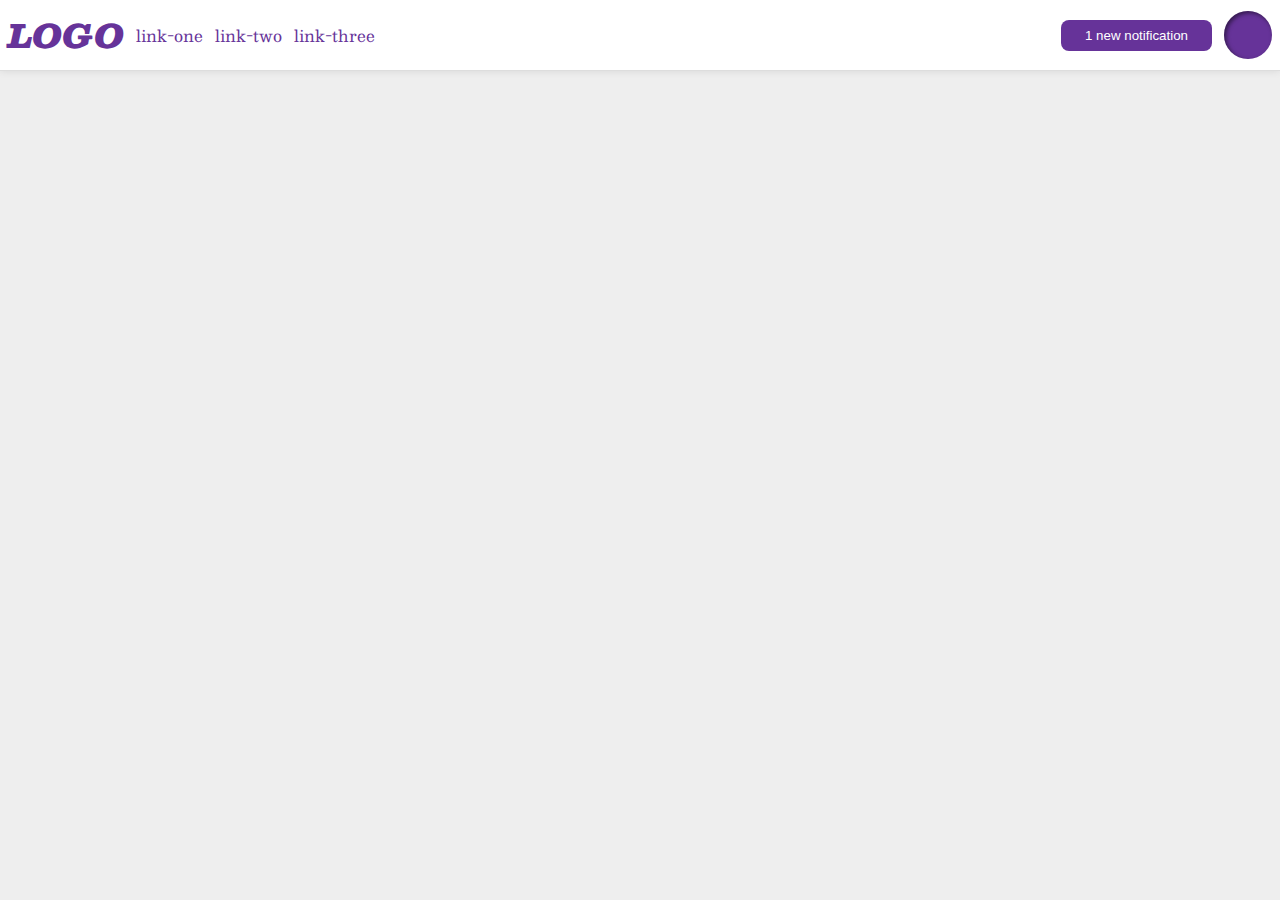
<file: foundations/flex/03-flex-header-2/index.html>
<!DOCTYPE html>
<html lang="en">
  <head>
    <meta charset="UTF-8">
    <meta http-equiv="X-UA-Compatible" content="IE=edge">
    <meta name="viewport" content="width=device-width, initial-scale=1.0">
    <title>Flex Header 2</title>
    <link rel="stylesheet" href="style.css">
  </head>
  <body>
    <div class="header">
      <div class="nav">
        <div class="logo">
          LOGO
        </div>
        <ul class="links">
          <li><a href="https://google.com">link-one</a></li>
          <li><a href="https://google.com">link-two</a></li>
          <li><a href="https://google.com">link-three</a></li>
        </ul>
      </div>
      <div class="profile">
        <button class="notifications">
          1 new notification
        </button>
        <div class="profile-image"></div>
      </div>
    </div>
  </body>
</html>
</file>
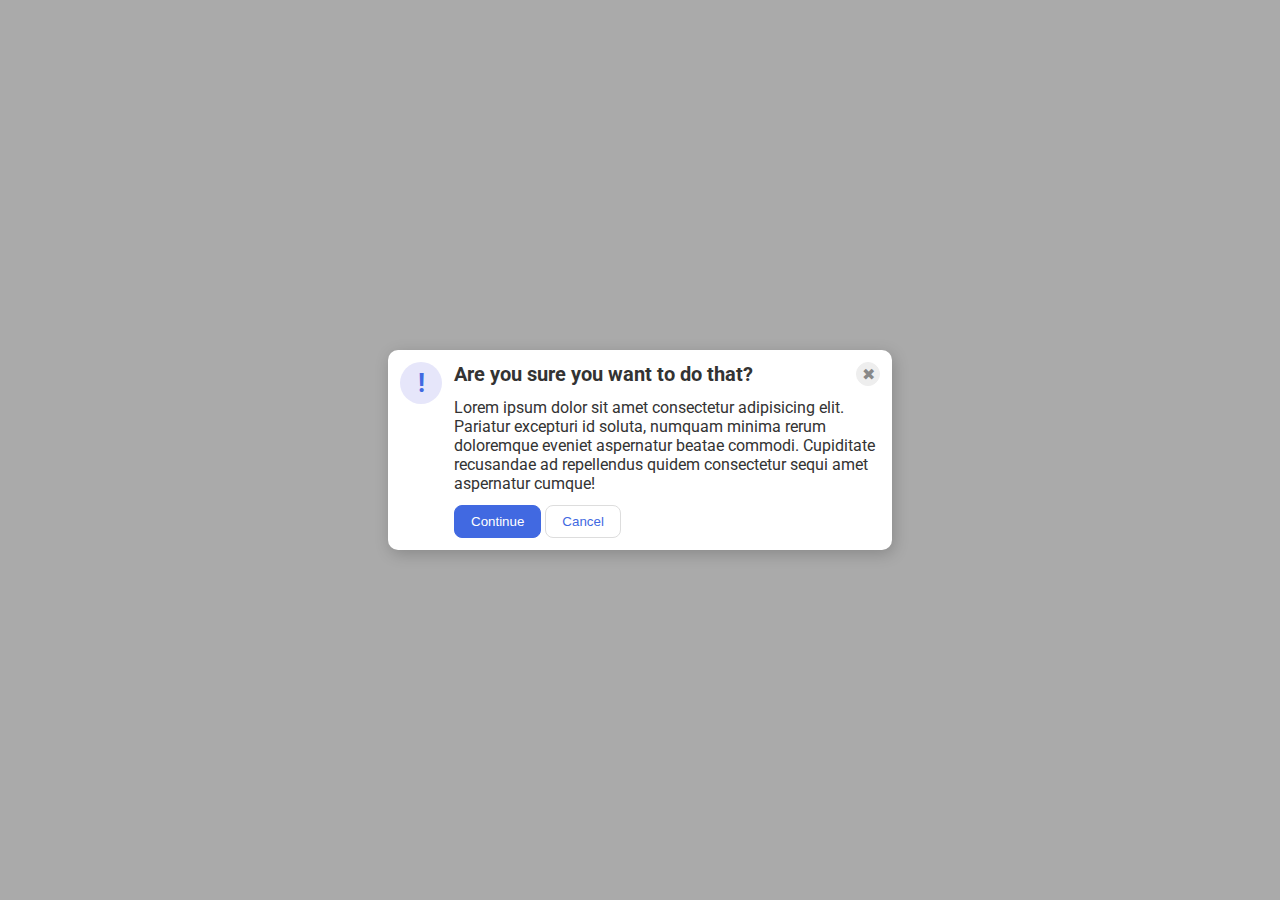
<file: foundations/flex/05-flex-modal/index.html>
<!DOCTYPE html>
<html lang="en">

<head>
  <meta charset="UTF-8">
  <meta http-equiv="X-UA-Compatible" content="IE=edge">
  <meta name="viewport" content="width=device-width, initial-scale=1.0">
  <link rel="stylesheet" href="style.css">
  <title>Modal</title>
</head>

<body>
  <div class="modal">
    <div class="icon">!</div>
    <div class="right-side">
      <div class="base-text">
        <div class="header">Are you sure you want to do that?
          <button class="close-button">✖</button>
        </div>
        <div class="text">Lorem ipsum dolor sit amet consectetur adipisicing elit. Pariatur excepturi id soluta, numquam
          minima rerum doloremque eveniet aspernatur beatae commodi. Cupiditate recusandae ad repellendus quidem
          consectetur sequi amet aspernatur cumque!</div>
        <div class="buttons">
        </div>
      </div>
      <button class="continue">Continue</button>
      <button class="cancel">Cancel</button>
    </div>
  </div>
</body>

</html>
</file>
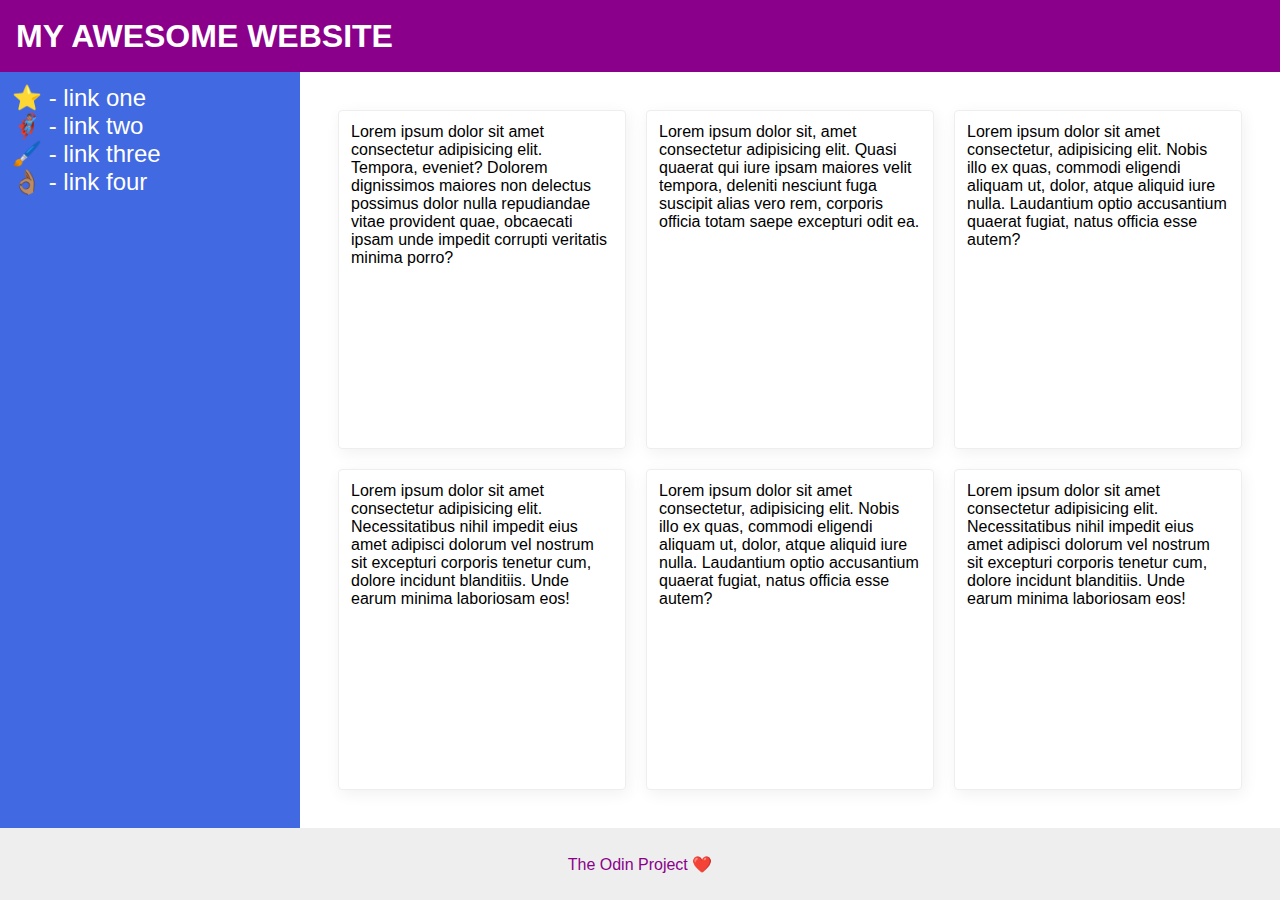
<file: foundations/flex/07-flex-layout-2/index.html>
<!DOCTYPE html>
<html lang="en">
  <head>
    <meta charset="UTF-8">
    <meta http-equiv="X-UA-Compatible" content="IE=edge">
    <meta name="viewport" content="width=device-width, initial-scale=1.0">
    <title>The Holy Grail</title>
    <link rel="stylesheet" href="style.css">
  </head>
  <body>
    <div class="header">
      MY AWESOME WEBSITE
    </div>
    <div class="content">
      <div class="sidebar">
        <ul>
          <li><a href="#">⭐ - link one</a></li>
          <li><a href="#">🦸🏽‍♂️ - link two</a></li>
          <li><a href="#">🖌️ - link three</a></li>
          <li><a href="#">👌🏽 - link four</a></li>
        </ul>
      </div>
      <div class="cards">
        <div class="card">Lorem ipsum dolor sit amet consectetur adipisicing elit. Tempora, eveniet? Dolorem dignissimos
        maiores non delectus possimus dolor nulla repudiandae vitae provident quae, obcaecati ipsam unde impedit
        corrupti
        veritatis minima porro?</div>
        <div class="card">Lorem ipsum dolor sit, amet consectetur adipisicing elit. Quasi quaerat qui iure ipsam maiores
        velit tempora, deleniti nesciunt fuga suscipit alias vero rem, corporis officia totam saepe excepturi odit ea.</div>
        <div class="card">Lorem ipsum dolor sit amet consectetur, adipisicing elit. Nobis illo ex quas, commodi eligendi
        aliquam ut, dolor, atque aliquid iure nulla. Laudantium optio accusantium quaerat fugiat, natus officia esse
        autem?</div>
        <div class="card">Lorem ipsum dolor sit amet consectetur adipisicing elit. Necessitatibus nihil impedit eius amet
        adipisci dolorum vel nostrum sit excepturi corporis tenetur cum, dolore incidunt blanditiis. Unde earum minima
        laboriosam eos!</div>
        <div class="card">Lorem ipsum dolor sit amet consectetur, adipisicing elit. Nobis illo ex quas, commodi eligendi
        aliquam ut, dolor, atque aliquid iure nulla. Laudantium optio accusantium quaerat fugiat, natus officia esse
        autem?</div>
        <div class="card">Lorem ipsum dolor sit amet consectetur adipisicing elit. Necessitatibus nihil impedit eius amet
        adipisci dolorum vel nostrum sit excepturi corporis tenetur cum, dolore incidunt blanditiis. Unde earum minima
        laboriosam eos!</div>
      </div>
    </div>
    <div class="footer">
      The Odin Project ❤️
    </div>
  </body>
</html>
</file>
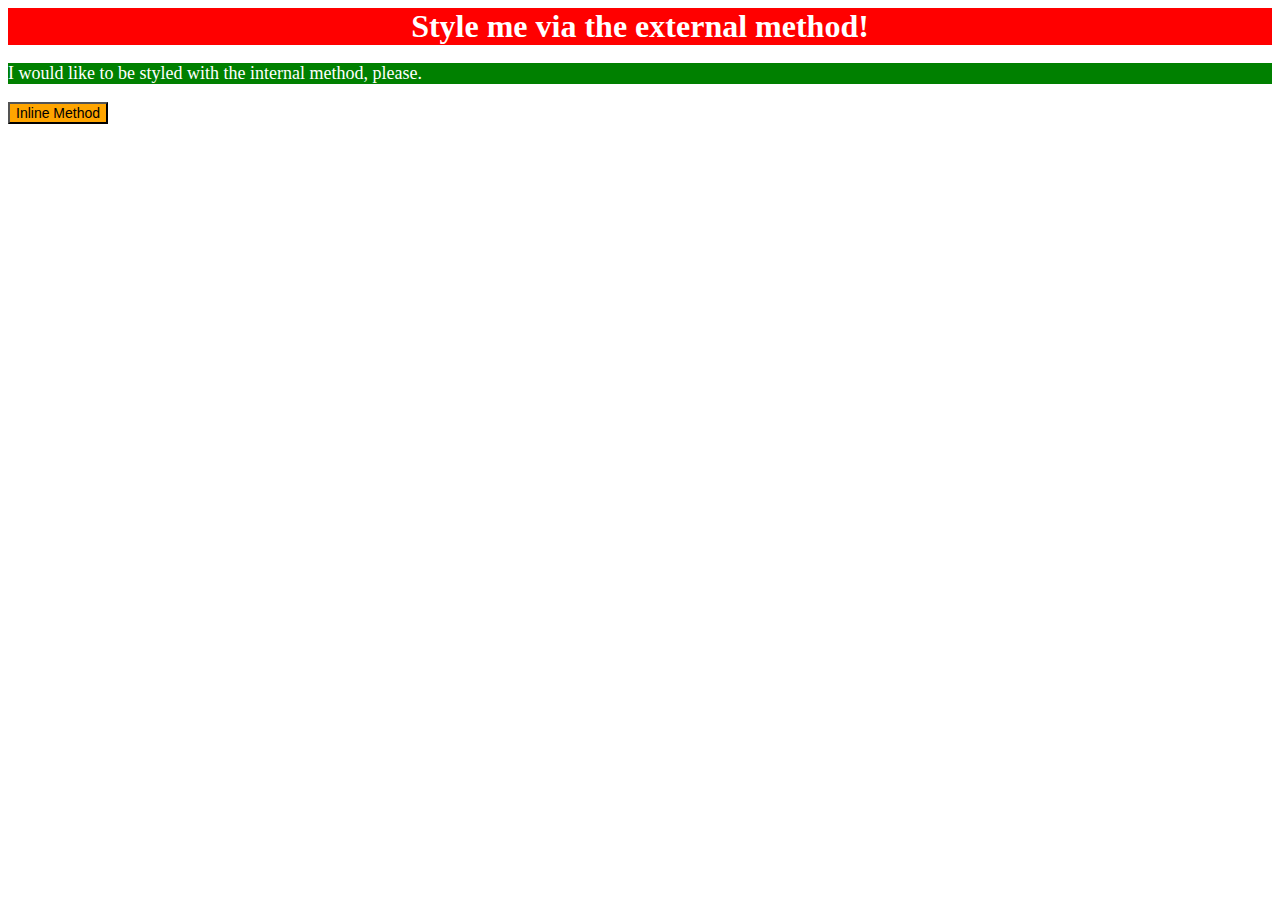
<file: foundations/intro-to-css/01-css-methods/index.html>
<!DOCTYPE html>
<html lang="en">
  <head>
    <meta charset="UTF-8">
    <meta http-equiv="X-UA-Compatible" content="IE=edge">
    <meta name="viewport" content="width=device-width, initial-scale=1.0">
    <link rel="stylesheet" href="./style.css">
    <title>Methods for Adding CSS</title>
    <style>
      p {
      background-color: green;
      color: white;
      font-size: 18px;
    }
    </style>
  </head>
  <body>
    <div>Style me via the external method!</div>
    <p>I would like to be styled with the internal method, please.</p>
    <button style="background-color: orange;
  font-size: 14px;">Inline Method</button>
  </body>
</html>
</file>
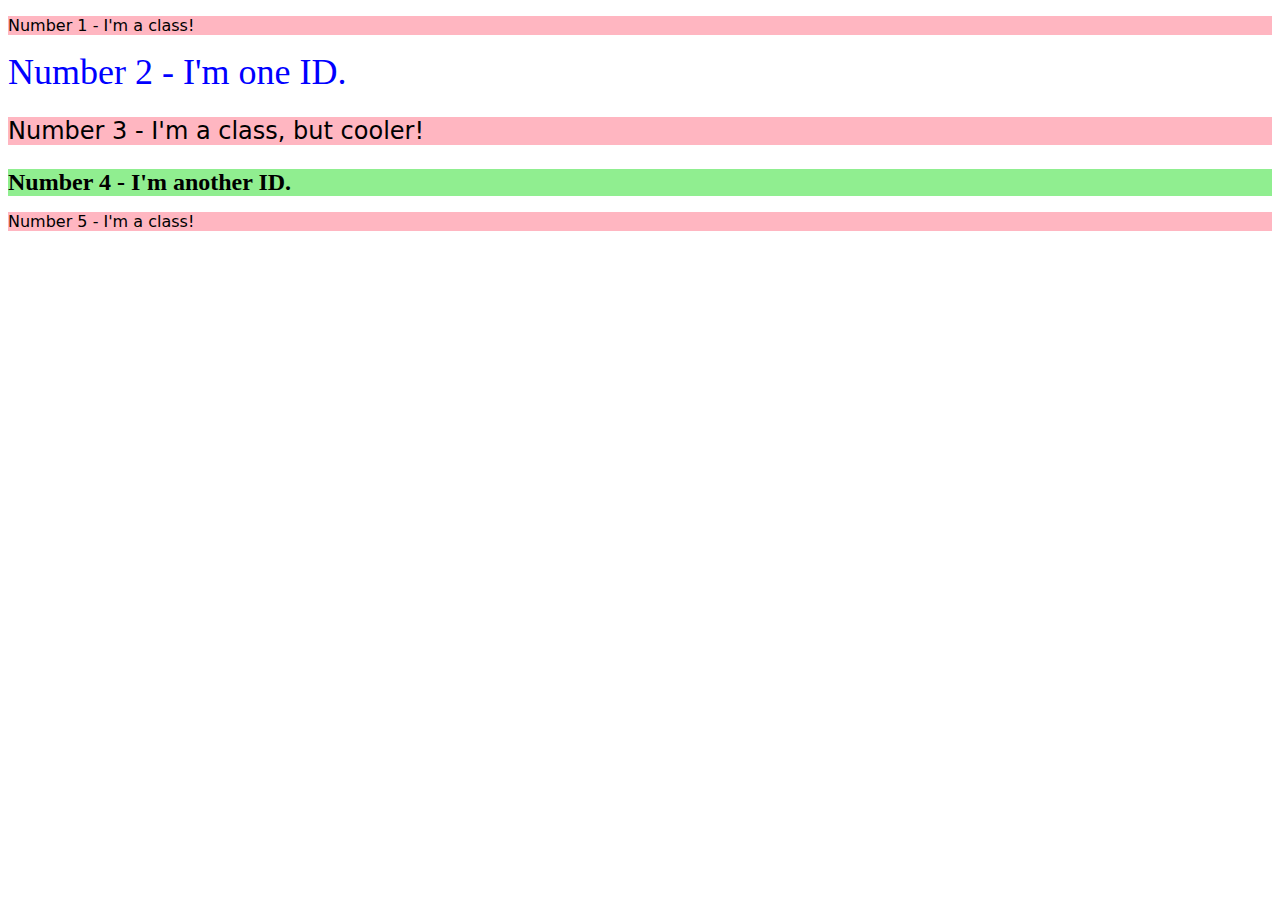
<file: foundations/intro-to-css/02-class-id-selectors/index.html>
<!DOCTYPE html>
<html lang="en">
  <head>
    <meta charset="UTF-8">
    <meta http-equiv="X-UA-Compatible" content="IE=edge">
    <meta name="viewport" content="width=device-width, initial-scale=1.0">
    <title>Class and ID Selectors</title>
    <link rel="stylesheet" href="style.css">
  </head>
  <body>
    <p class="number">Number 1 - I'm a class!</p>
    <div id="two">Number 2 - I'm one ID.</div>
    <p class="number three">Number 3 - I'm a class, but cooler!</p>
    <div id="four">Number 4 - I'm another ID.</div>
    <p class="number">Number 5 - I'm a class!</p>
  </body>
</html>
</file>
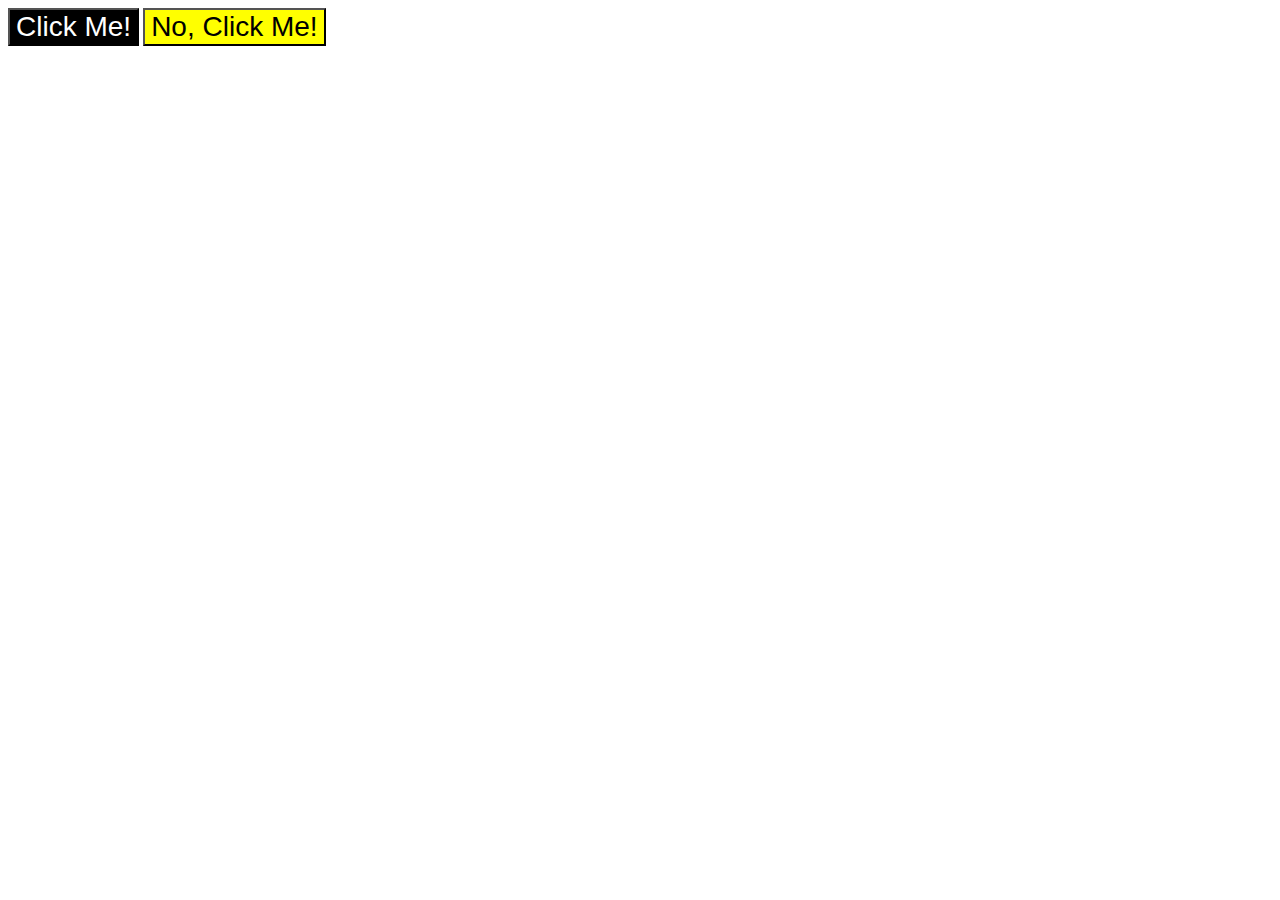
<file: foundations/intro-to-css/03-grouping-selectors/index.html>
<!DOCTYPE html>
<html lang="en">
  <head>
    <meta charset="UTF-8">
    <meta http-equiv="X-UA-Compatible" content="IE=edge">
    <meta name="viewport" content="width=device-width, initial-scale=1.0">
    <title>Grouping Selectors</title>
    <link rel="stylesheet" href="style.css">
  </head>
  <body>
    <button class="button click-me">Click Me!</button>
    <button class="button no-click-me">No, Click Me!</button>
  </body>
</html>
</file>
<file: foundations/flex/03-flex-header-2/style.css>
/* this is some magical font-importing.  
you'll learn about it later. */
@import url('https://fonts.googleapis.com/css2?family=Besley:ital,wght@0,400;1,900&display=swap');

body {
  margin: 0;
  background: #eee;
  font-family: Besley, serif;
}

.header {
  background: white;
  border-bottom: 1px solid #ddd;
  box-shadow: 0 0 8px rgba(0, 0, 0, .1);
  display: flex;
  justify-content: space-between;
  align-items: center;
  padding: 8px;
}

.nav,
.links,
.profile {
  display: flex;
  align-items: center;
  gap: 12px;
}

.links {
  margin: 0;
  padding: 0;
}

.profile-image {
  background: rebeccapurple;
  box-shadow: inset 2px 2px 4px rgba(0, 0, 0, .5);
  border-radius: 50%;
  width: 48px;
  height: 48px;
  /*We don't want to shrink image*/
  flex-shrink: 0;
}

.logo {
  color: rebeccapurple;
  font-size: 32px;
  font-weight: 900;
  font-style: italic;
}

button {
  border: none;
  border-radius: 8px;
  background: rebeccapurple;
  color: white;
  padding: 8px 24px;
}

a {
  /* this removes the line under our links */
  text-decoration: none;
  color: rebeccapurple;
}

ul {
  list-style-type: none;
}
</file>
<file: foundations/flex/05-flex-modal/style.css>
@import url('https://fonts.googleapis.com/css2?family=Roboto:wght@400;700&display=swap');

html,
body {
  height: 100%;
}

body {
  font-family: Roboto, sans-serif;
  margin: 0;
  background: #aaa;
  color: #333;
  /* I'll give you this one for free lol */
  display: flex;
  align-items: center;
  justify-content: center;
}

.modal {
  background: white;
  padding: 12px;
  width: 480px;
  border-radius: 10px;
  box-shadow: 2px 4px 16px rgba(0, 0, 0, .2);
}

.icon {
  color: royalblue;
  font-size: 26px;
  font-weight: 700;
  background: lavender;
  width: 42px;
  height: 42px;
  border-radius: 50%;
  display: flex;
  align-items: center;
  justify-content: center;
}

.close-button {
  background: #eee;
  border-radius: 50%;
  color: #888;
  font-weight: 400;
  font-size: 16px;
  height: 24px;
  width: 24px;
  display: flex;
  align-items: center;
  justify-content: center;
  border: 1px solid #eee;
  padding: 0;
}

button {
  cursor: pointer;
  padding: 8px 16px;
  border-radius: 8px;
}

button.continue {
  background: royalblue;
  border: 1px solid royalblue;
  color: white;
}

button.cancel {
  background: white;
  border: 1px solid #ddd;
  color: royalblue;
}

.header {
  font-weight: bold;
  font-size: 20px;
  display: flex;
  justify-content: space-between;
}

.base-text,
.modal {
  gap: 12px;
  display: flex;
}

.icon,
.close-button {
  flex-shrink: 0;
}

.base-text {
  flex-direction: column;
}
</file>
<file: foundations/flex/07-flex-layout-2/style.css>
body {
  font-family: -apple-system, BlinkMacSystemFont, 'Segoe UI', Roboto, Oxygen, Ubuntu, Cantarell, 'Open Sans', 'Helvetica Neue', sans-serif;
  margin: 0;
  min-height: 100vh;
  display: flex;
  flex-direction: column;
  box-sizing: border-box;
}

.header {
  height: 72px;
  background: darkmagenta;
  color: white;
  font-size: 32px;
  font-weight: 900;
  display: flex;
  align-items: center;
  padding: 0 16px;
}

ul {
  list-style-type: none;
  margin: 0;
  padding: 0;
}

.content {
  display: flex;
  flex: 1;
}


a {
  font-size: 24px;
  text-decoration: none;
  color: white;
}

.footer {
  height: 72px;
  background: #eee;
  color: darkmagenta;
  display: flex;
  align-items: center;
  justify-content: center;
}

.sidebar {
  width: 300px;
  padding: 12px;
  flex-shrink: 0;
  background: royalblue;
  box-sizing: border-box;
}

.cards {
  display: flex;
  gap: 20px;
  padding: 38px;
  flex-wrap: wrap;
}

.card {
  border: 1px solid #eee;
  box-shadow: 2px 4px 16px rgba(0, 0, 0, .06);
  border-radius: 4px;
  padding: 12px;
  flex: 1 1 200px;
}
</file>
<file: foundations/intro-to-css/01-css-methods/style.css>
div {
  background-color: red;
  color: white;
  font-size: 32px;
  text-align: center;
  font-weight: bold;
}
</file>
<file: foundations/intro-to-css/02-class-id-selectors/style.css>
.number {
  background: lightpink;
  font-family: Verndana, "Dejavu Sans", sans-serif;
}

.three {
  font-size: 24px;
}

#two {
  color: blue;
  font-size: 36px;
}

#four {
  background-color: lightgreen;
  font-size: 24px;
  font-weight: bold;
}
</file>
<file: foundations/intro-to-css/03-grouping-selectors/style.css>
.click-me,
.no-click-me {
  font-size: 28px;
  font-family: Helvetica, "Times New Roman", sans-serif;
}

.click-me {
  background: black;
  color: white;
}

.no-click-me {
  background: yellow;
}
</file>
